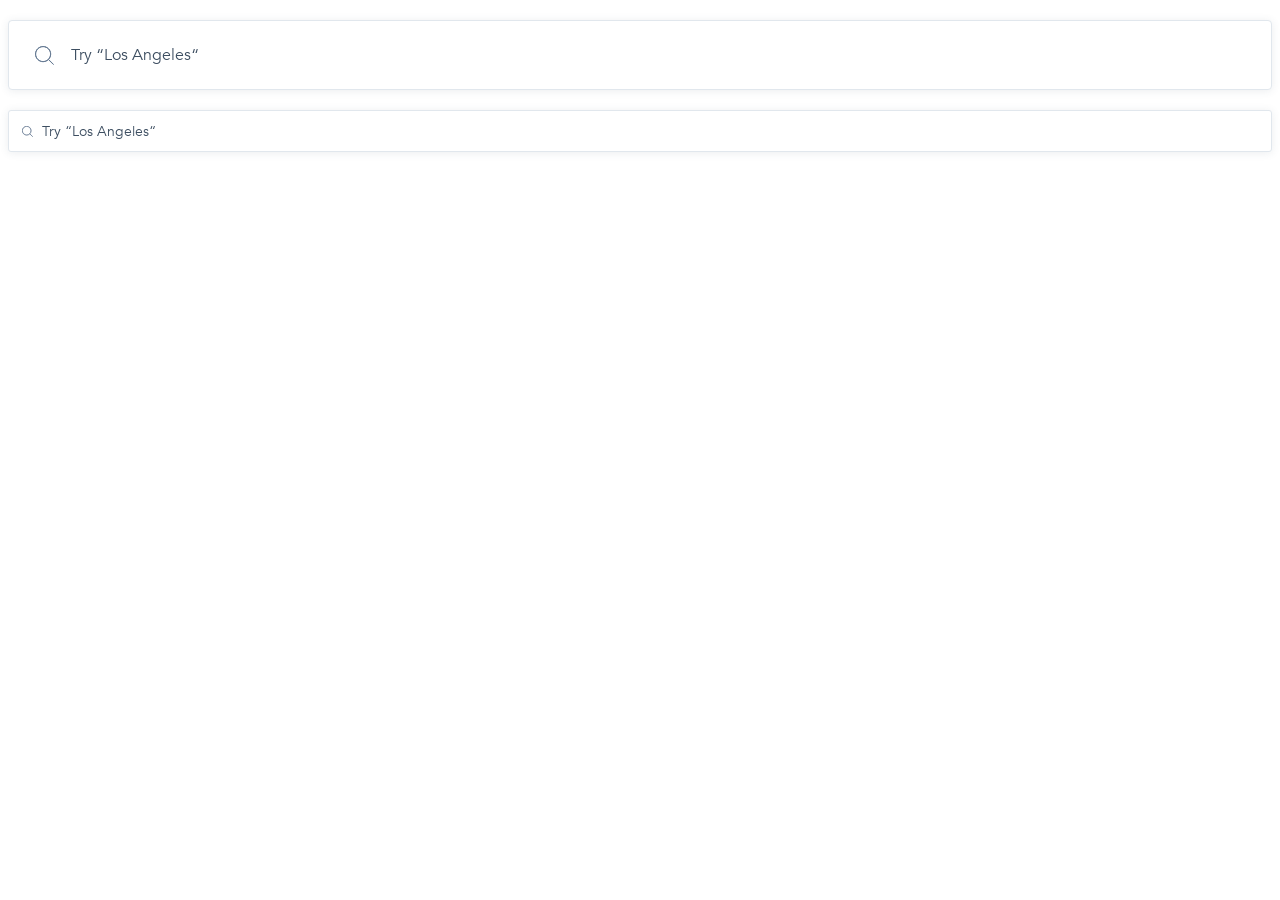
<file: index.html>
<!doctype html><html lang="en"><head><meta charset="utf-8"><meta name="viewport" content="width=device-width, user-scalable=no, initial-scale=1.0, maximum-scale=1.0, minimum-scale=1.0"><meta http-equiv="X-UA-Compatible" content="ie=edge"><title>Document</title><link rel="stylesheet" href="index.0862d98c.css"></head><body> <form class="search-bar search-bar--big" data-qa="big"> <input class="search-bar__input" id="search_bar_big" type="text" data-qa="keypress" placeholder="Try “Los Angeles“"> </form> <form class="search-bar search-bar--small" data-qa="small"> <input class="search-bar__input" id="search_bar_small" type="text" data-qa="hover" placeholder="Try “Los Angeles“"> </form> </body></html>
</file>
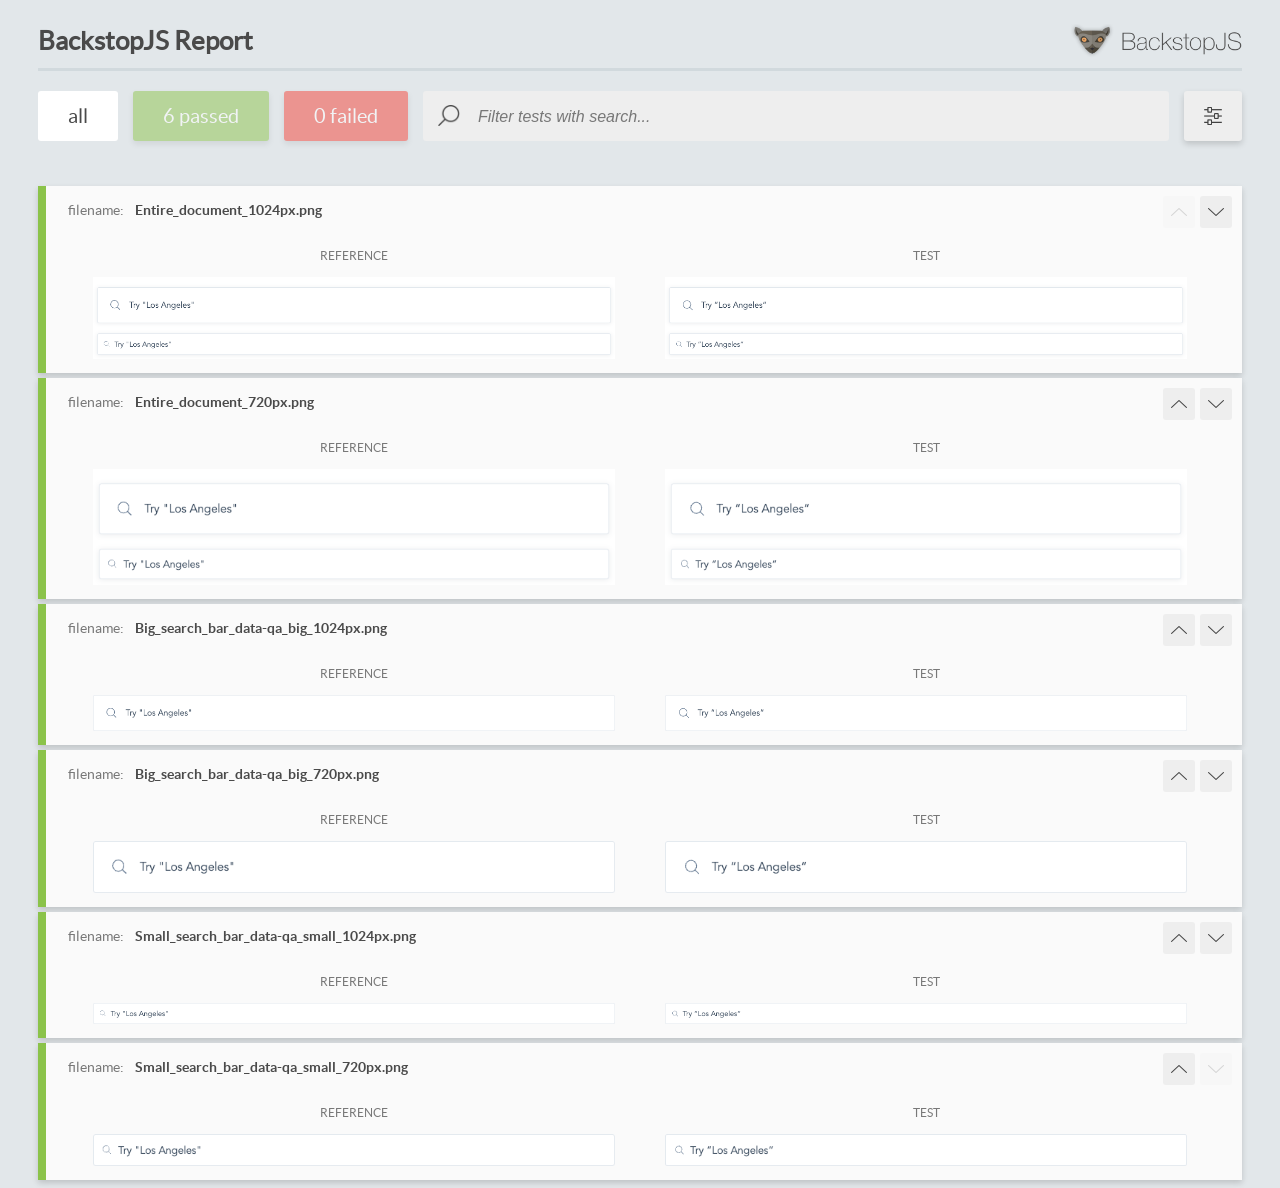
<file: report/html_report/index.html>
<!DOCTYPE html>
<html>
  <head>
    <meta charset="utf-8">
    <!-- Disable Cache -->
    <meta http-equiv="Cache-Control" content="no-cache, no-store, must-revalidate">
    <meta http-equiv="Pragma" content="no-cache">
    <meta http-equiv="Expires" content="0">

    <title>BackstopJS Report</title>

    <style>
      @font-face {
          font-family: 'latoregular';
          src: url('./assets/fonts/lato-regular-webfont.woff2') format('woff2'),
              url('./assets/fonts/lato-regular-webfont.woff') format('woff');
          font-weight: 400;
          font-style: normal;
      }
      @font-face {
          font-family: 'latobold';
          src: url('./assets/fonts/lato-bold-webfont.woff2') format('woff2'),
              url('./assets/fonts/lato-bold-webfont.woff') format('woff');
          font-weight: 700;
          font-style: normal;
      }

      .ReactModal__Body--open {
          overflow: hidden;
      }
      .ReactModal__Body--open .header {
        display: none;
      }

    </style>
  </head>
  <body style="background-color: #E2E7EA">
    <div id="root">

    </div>
    <script>
      function report (report) { // eslint-disable-line no-unused-vars
        window.tests = report;
      }
    </script>
    <script src="config.js"></script>
    <script src="index_bundle.js"></script>
  </body>
</html>
</file>
<file: index.0862d98c.css>
@font-face{font-family:Avenir;src:url(Avenir-Book.657c3568.ttf)format("truetype");font-weight:300;font-style:normal;font-display:swap}@font-face{font-family:Avenir;src:url(Avenir-Heavy.01d9ab74.ttf)format("truetype");font-weight:700;font-style:normal;font-display:swap}*,:before,:after{box-sizing:border-box}body{font-family:Avenir,sans-serif;font-weight:300}.search-bar{width:100%}.search-bar--big{height:70px;margin-top:20px}.search-bar--small{height:42px;margin-top:20px}.search-bar__input{background-color:#fff;background-image:url(Search.ccd3c07b.svg);background-repeat:no-repeat;border:1px solid #e1e7ed;width:100%;height:100%;font-family:inherit;box-shadow:0 1px 8px #3d4e611a}.search-bar__input:hover{font-size:16px;font-weight:350;line-height:100%;box-shadow:0 3px 8px #3d4e6133}.search-bar__input::placeholder{color:#3d4e61}.search-bar__input:focus{font-size:16px;font-weight:800;line-height:100%;box-shadow:0 4px 4px #00000040}.search-bar--big .search-bar__input{background-position:26px;background-size:19px 19px;border-radius:4px;padding-left:62px;font-size:16px;font-weight:350}.search-bar--small .search-bar__input{background-position:13px;background-size:11px 11px;border-radius:3px;padding-left:33px;font-size:14px;font-weight:350}
/*# sourceMappingURL=index.0862d98c.css.map */
</file>
